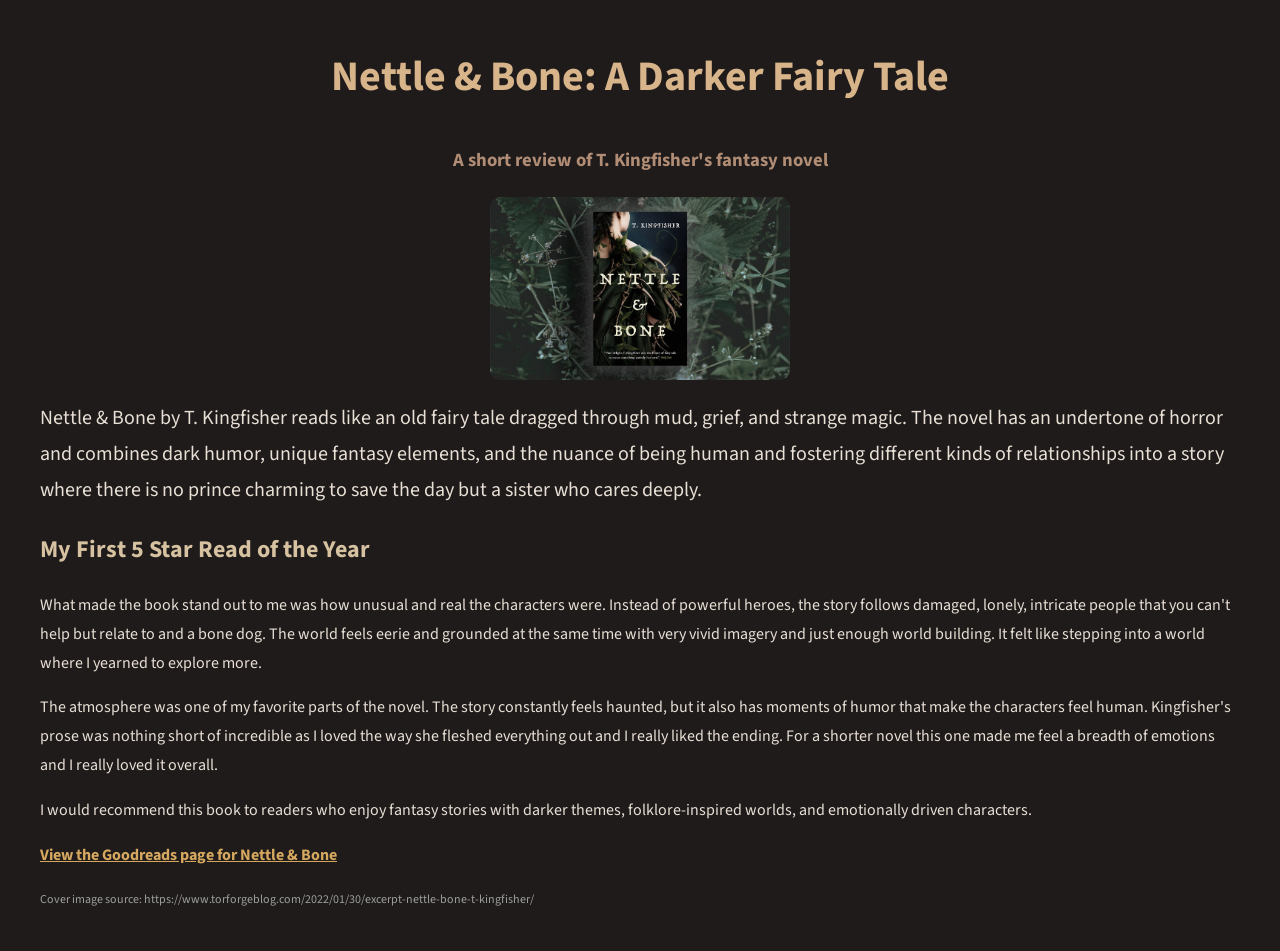
<file: Assignment 3/index.html>
<!DOCTYPE html>
  <head>
    <meta charset="utf-8">
    <title>HTML/CSS Intro Tutorial</title>
    <link rel="stylesheet" href="https://fonts.googleapis.com/css?family=Source+Sans+3">
    <link rel="stylesheet" href="./style.css">
  </head>
  <body>
  <!-- Public-facing review of Nettle & Bone -->
  <h1>Nettle & Bone: A Darker Fairy Tale </h1>
  <h3 class="subtitle">
    A short review of T. Kingfisher's fantasy novel
  </h3>
  <img src="nettleandbone.jpg" alt="Nettle & Bone cover" class="book-cover">
  <p class="intro">
    Nettle & Bone by T. Kingfisher reads like an old fairy tale dragged through mud, grief, and strange magic. The novel has an undertone of horror and combines dark humor, unique fantasy elements, and the nuance of being human and fostering different kinds of relationships into a story where there is no prince charming to save the day but a sister who cares deeply.
  </p>
  <h2>My First 5 Star Read of the Year</h2>
  <p>
    What made the book stand out to me was how unusual and real the characters were. Instead of powerful heroes, the story follows damaged, lonely, intricate people that you can't help but relate to and a bone dog. The world feels eerie and grounded at the same time with very vivid imagery and just enough world building. It felt like stepping into a world where I yearned to explore more.
  </p>
  <p>
    The atmosphere was one of my favorite parts of the novel. The story constantly feels haunted, but it also has moments of humor that make the characters feel human. Kingfisher's prose was nothing short of incredible as I loved the way she fleshed everything out and I really liked the ending. For a shorter novel this one made me feel a breadth of emotions and I really loved it overall.
  </p>
  <p>
    I would recommend this book to readers who enjoy fantasy stories with darker themes, folklore-inspired worlds, and emotionally driven characters.
  </p>
  <a href="https://www.goodreads.com/book/show/56179377-nettle-bone" target="_blank">
    View the Goodreads page for Nettle & Bone
  </a>
  <p class="credit">
    Cover image source: https://www.torforgeblog.com/2022/01/30/excerpt-nettle-bone-t-kingfisher/
  </p>
</body>
</html>
</file>
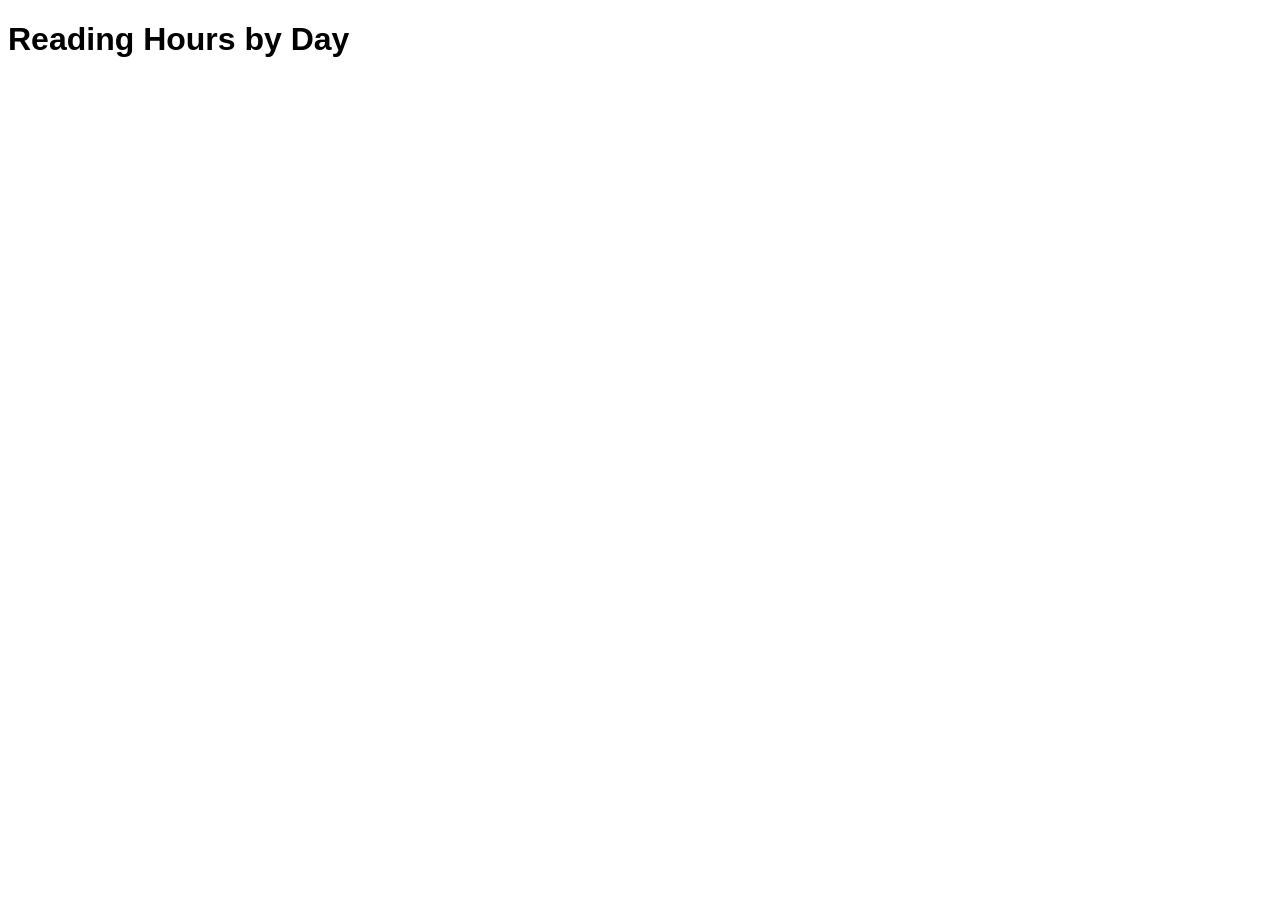
<file: Assignment 4/index.html>
<!DOCTYPE html>
<html lang="en">
    <head>
        <meta charset="utf-8">
        <title>HW Template</title>
        <link rel="stylesheet" href="https://fonts.googleapis.com/css?family=Source+Sans+3">
        <link rel="stylesheet" href="./style.css">
    </head>
    <body>
        <h1>Reading Hours by Day</h1>
        <script src="https://d3js.org/d3.v7.min.js"></script>
        <script src="./main.js"></script>       
    </body>
</html>
</file>
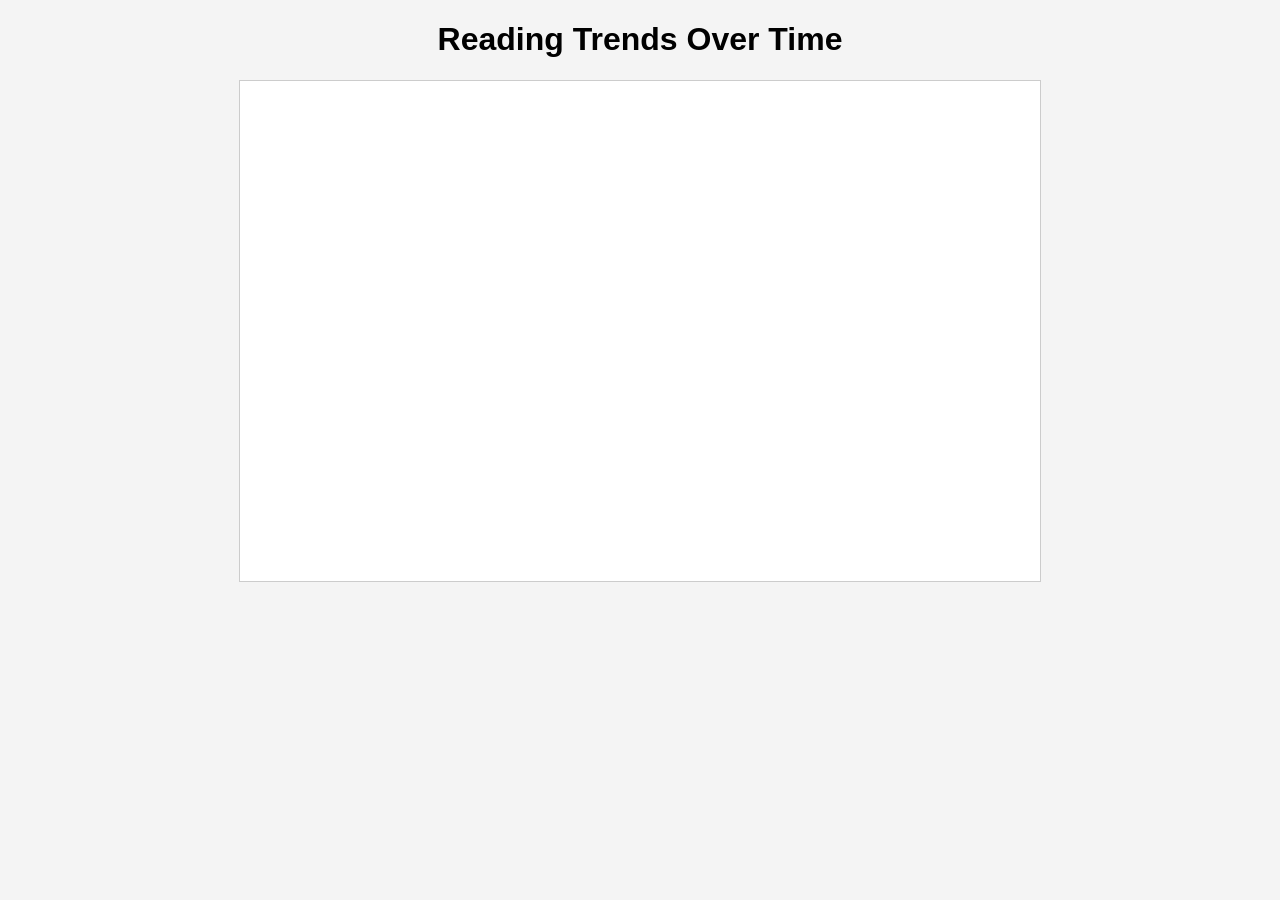
<file: Assignment 5/index.html>
<!DOCTYPE html>
<html lang="en">
<head>
    <meta charset="UTF-8">
    <meta name="viewport" content="width=device-width, initial-scale=1.0">
    <title>Reading Trends Chart</title>
    <!-- CSS -->
    <link rel="stylesheet" href="style.css">
    <!-- D3 Library -->
    <script src="https://d3js.org/d3.v7.min.js"></script>
</head>
<body>
    <h1>Reading Trends Over Time</h1>
    <!-- SVG Container -->
    <svg width="800" height="500"></svg>
    <!-- JS -->
    <script src="main.js"></script>
</body>
</html>
</file>
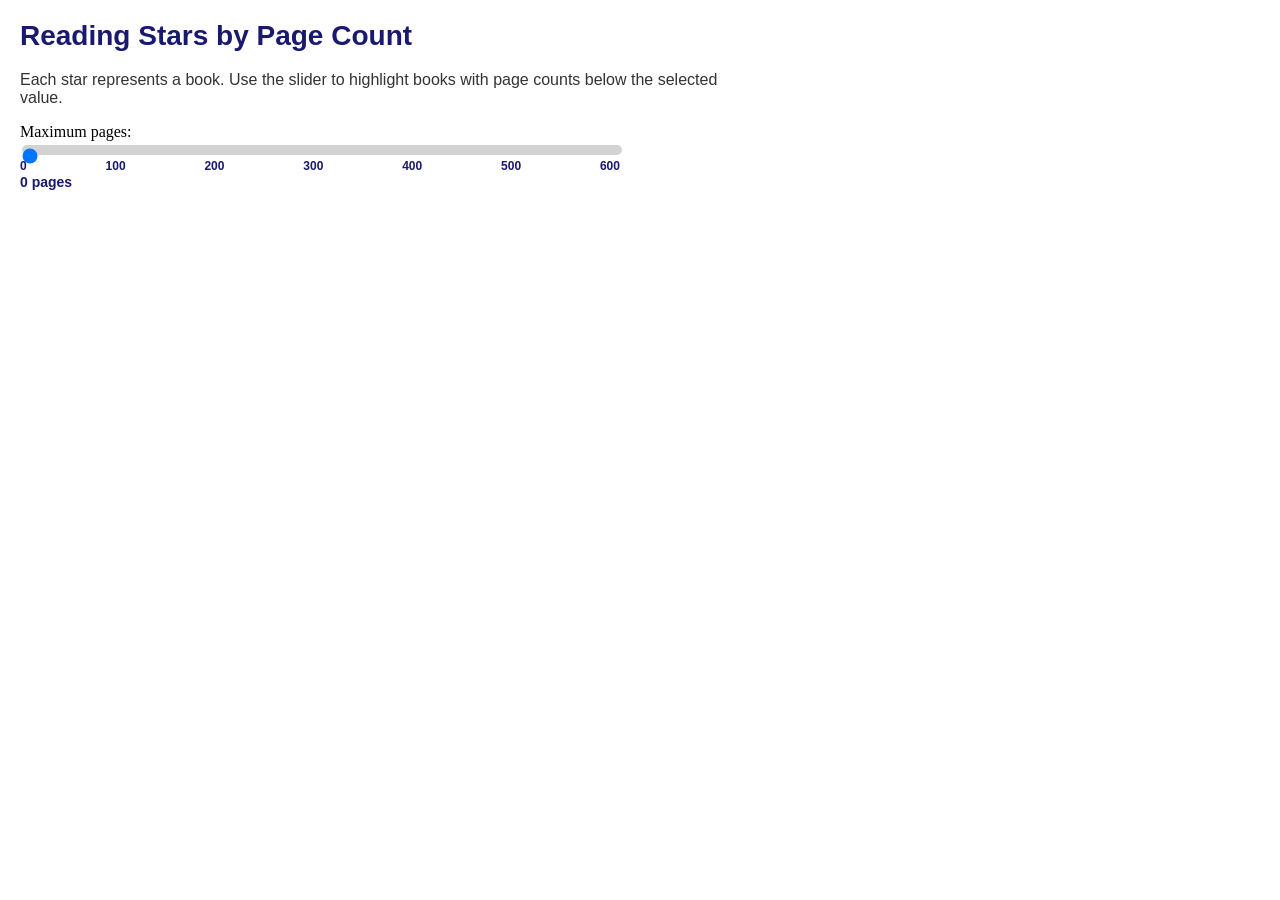
<file: Assignment 6/index.html>
<!DOCTYPE html>
<html lang="en">

<head>
    <meta charset="utf-8">
    <title>Reading Star Filter</title>
    <link rel="stylesheet" href="./style.css">
</head>

<body>

    <h1>Reading Stars by Page Count</h1>

    <p>
        Each star represents a book. Use the slider to highlight books
        with page counts below the selected value.
    </p>

    <div id="container">

        <label for="mySlider">Maximum pages:</label>

        <input id="mySlider"
               type="range"
               min="0"
               max="600"
               step="50"
               value="0"
               class="slider"
               list="list">

        <datalist id="list">
            <option>0</option>
            <option>100</option>
            <option>200</option>
            <option>300</option>
            <option>400</option>
            <option>500</option>
            <option>600</option>
        </datalist>

        <span id="sliderValue">0 pages</span>

    </div>

    <script src="https://d3js.org/d3.v7.min.js"></script>
    <script src="./main.js"></script>

</body>

</html>
</file>
<file: Assignment 3/style.css>
body {
  font-family: 'Source Sans 3', sans-serif;
  background-color: #1f1b1b;
  color: #e8dfd5;
  margin: 40px;
  line-height: 1.8;
}

h1 {
  text-align: center;
  color: #d8b48a;
  font-size: 42px;
}

.subtitle {
  text-align: center;
  color: #b08d74;
}

h2 {
  color: #d6c2a1;
}

.intro {
  font-size: 20px;
}

.book-cover {
  display: block;
  margin: 20px auto;
  width: 300px;
  border-radius: 10px;
}

a {
  color: #d6a85f;
  font-weight: bold;
}

.credit {
  font-size: 12px;
  color: #9e9e9e;
  margin-top: 20px;
}
</file>
<file: Assignment 4/style.css>
body {
    font-family: Arial, sans-serif;
}

svg {
    background-color: #f5f5f5;
}
</file>
<file: Assignment 5/style.css>
body {
    font-family: Arial, sans-serif;
    background-color: #f4f4f4;
    text-align: center;
}

svg {
    background-color: white;
    border: 1px solid #ccc;
}

/* Pages line */
.pages-line {
    fill: none;
    stroke: steelblue;
    stroke-width: 3;
}

/* Hours line */
.hours-line {
    fill: none;
    stroke: brown;
    stroke-width: 3;
}

/* Chart title */
.chart-title {
    font-size: 20px;
    font-weight: bold;
}
</file>
<file: Assignment 6/style.css>
/* style the axes */
.axis path,
.axis line {
    stroke: midnightblue;
}

/* style the axis text */
.axis text {
    font-family: sans-serif;
    font-size: 10px;
    font-weight: bold;
    fill: midnightblue;
}

/* style the stars */
.stars {
    fill: mediumpurple;
    stroke: midnightblue;
    stroke-width: 1px;
}

/* style the tooltip */
.tooltip {
    position: absolute;
    padding: 8px;
    text-align: center;
    font-family: sans-serif;
    font-size: 12px;
    font-weight: bold;
    background: mediumvioletred;
    color: white;
    border-radius: 8px;
}

/* keep the slider and number labels the same width */
#container {
    width: 600px;
}

/* style your slider */
.slider {
    -webkit-appearance: none;
    width: 600px;
    height: 10px;
    border-radius: 5px;
    background: #d3d3d3;
    outline: none;
}

/* style your slider thumb */
.slider::-moz-range-thumb {
    width: 14px;
    height: 14px;
    border-radius: 50%;
    background: mediumorchid;
    cursor: pointer;
}

/* line up the datalist labels with the slider */
datalist {
    display: flex;
    width: 600px;
    justify-content: space-between;
}

/* style the slider numbers */
option {
    padding: 0;
    font-family: sans-serif;
    font-size: 12px;
    font-weight: bold;
    color: midnightblue;
}

/* style the title */
h1 {
    font-family: sans-serif;
    font-size: 28px;
    color: midnightblue;
}

/* style the paragraph */
p {
    font-family: sans-serif;
    max-width: 700px;
    color: #333;
}

/* NEW: style the slider value text */
#sliderValue {
    font-family: sans-serif;
    font-size: 14px;
    font-weight: bold;
    color: midnightblue;
}

/* add spacing around the page */
body {
    margin: 20px;
}
</file>
